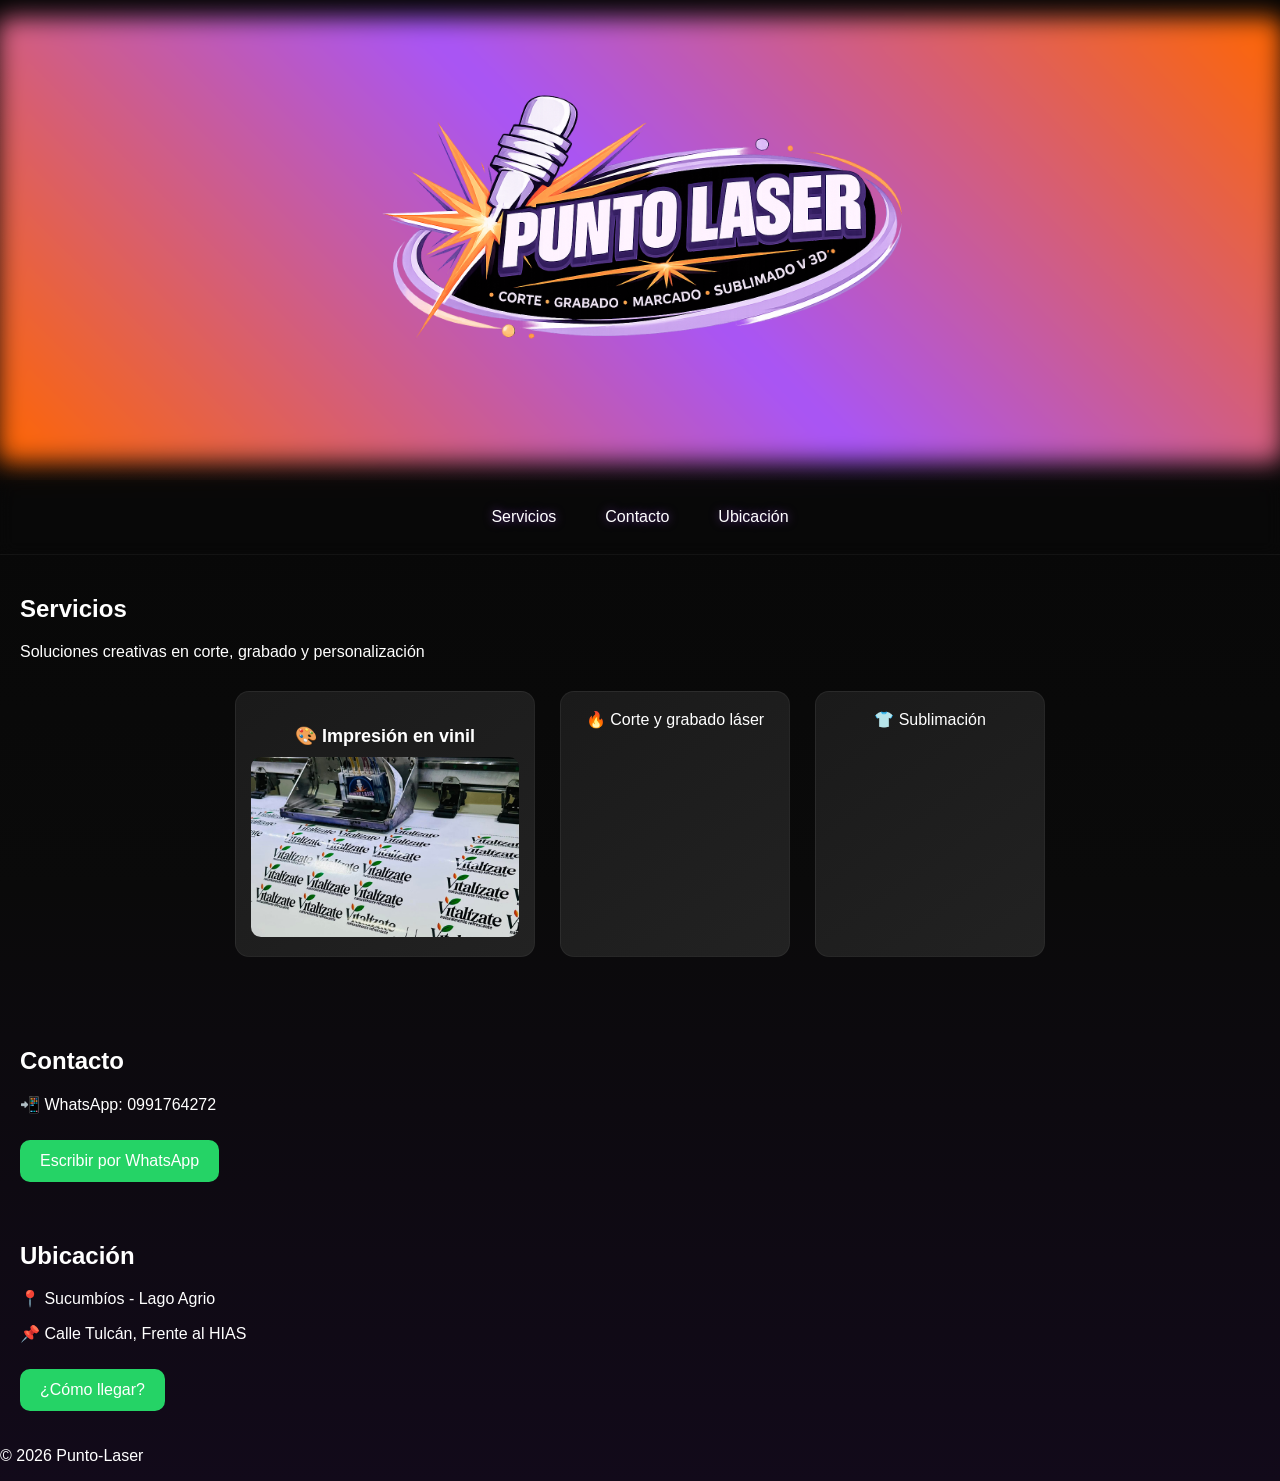
<file: index.html>
<!DOCTYPE html>
<html lang="es">
<head>
  <meta charset="UTF-8">
  <meta name="viewport" content="width=device-width, initial-scale=1.0">
  <title>Punto-Laser</title>
  <link rel="stylesheet" href="style.css">
</head>
<body>

<!-- INTRO -->
<div class="intro">
  <img src="logo.png" class="intro-logo">
</div>

<!-- BANNER PRINCIPAL -->
<header class="banner">
  <img src="banner.png" alt="Punto Laser">
</header>

<nav>
  <a href="#servicios">Servicios</a>
  <a href="#contacto">Contacto</a>
  <a href="#ubicacion">Ubicación</a>
</nav>

<section id="servicios" class="hero">
  <h1>Servicios</h1>
  <p>Soluciones creativas en corte, grabado y personalización</p>

  <div class="cards">

  <a href="vinil.html" class="card card-img">
    <h3>🎨 Impresión en vinil</h3>
    <img src="vinil-preview.jpg" alt="Impresión en vinil">
  </a>

  <a href="laser.html" class="card">
    🔥 Corte y grabado láser
  </a>

  <a href="sublimacion.html" class="card">
    👕 Sublimación
  </a>

</div>
</section>

<section id="contacto">
  <h2>Contacto</h2>
  <p>📲 WhatsApp: 0991764272</p>

  <a class="btn" href="https://wa.me/593991764272?text=Hola%20quiero%20información" target="_blank">
    Escribir por WhatsApp
  </a>
</section>

<section id="ubicacion">
  <h2>Ubicación</h2>
  <p>📍 Sucumbíos - Lago Agrio</p>
  <p>📌 Calle Tulcán, Frente al HIAS</p>

  <a class="btn" href="https://maps.app.goo.gl/dia7eiugEwuuBxG87" target="_blank">
    ¿Cómo llegar?
  </a>
</section>

<footer>
  <p>© 2026 Punto-Laser</p>
</footer>

</body>
</html>
</file>
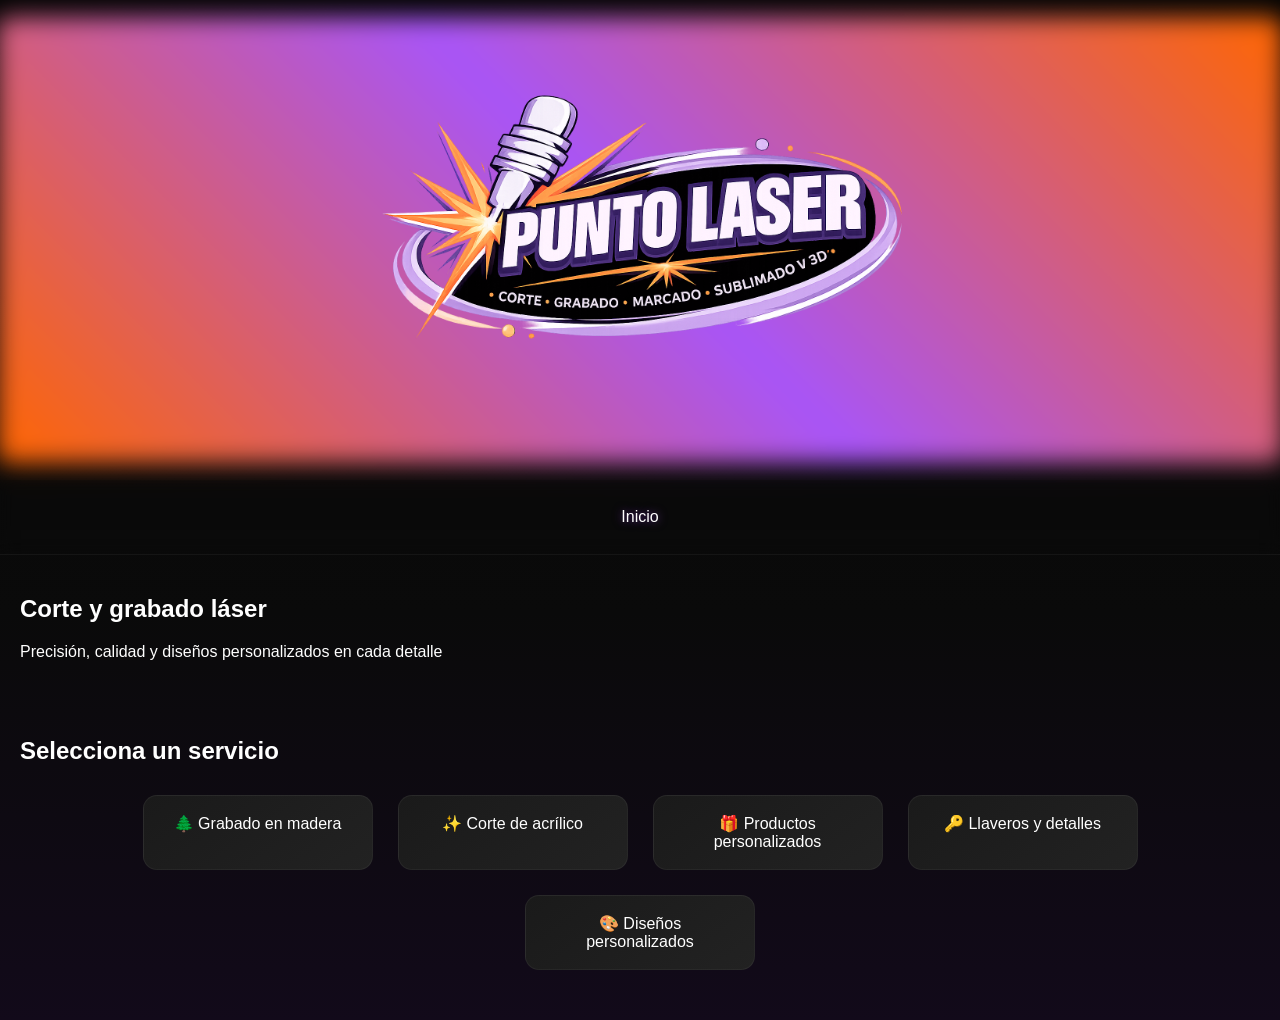
<file: laser.html>
<!DOCTYPE html>
<html lang="es">
<head>
  <meta charset="UTF-8">
  <meta name="viewport" content="width=device-width, initial-scale=1.0">
  <title>Láser - Punto-Laser</title>
  <link rel="stylesheet" href="style.css">
</head>
<body>

<header class="banner">
  <img src="banner.png" alt="Banner Punto-Laser">
</header>

<nav>
  <a href="index.html">Inicio</a>
</nav>

<section class="hero">
  <h1>Corte y grabado láser</h1>
  <p>Precisión, calidad y diseños personalizados en cada detalle</p>
</section>

<section>
  <h2 class="titulo">Selecciona un servicio</h2>

  <div class="cards">
    <a href="madera.html" class="card">🌲 Grabado en madera</a>
    <a href="acrilico.html" class="card">✨ Corte de acrílico</a>
    <a href="personalizados.html" class="card">🎁 Productos personalizados</a>
    <a href="llaveros.html" class="card">🔑 Llaveros y detalles</a>
    <a href="disenos.html" class="card">🎨 Diseños personalizados</a>
  </div>
</section>

</body>
</html>
</file>
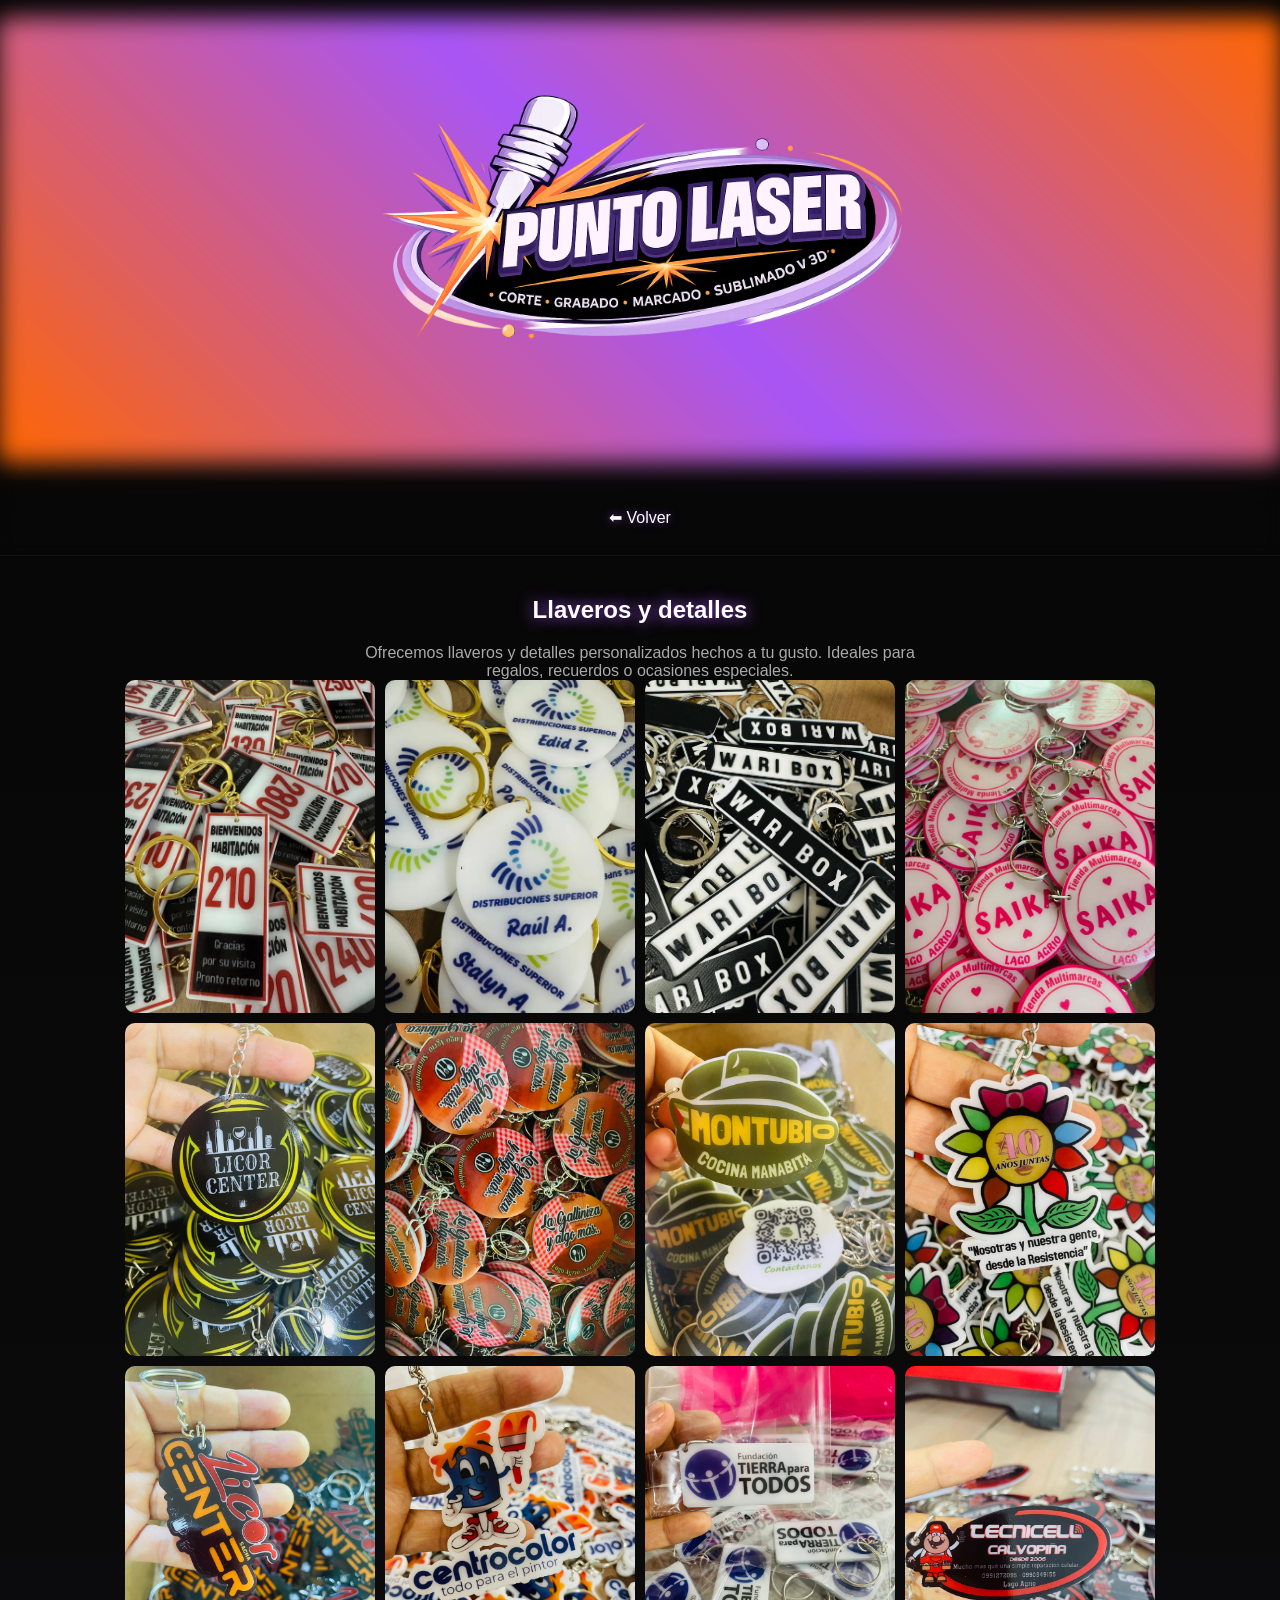
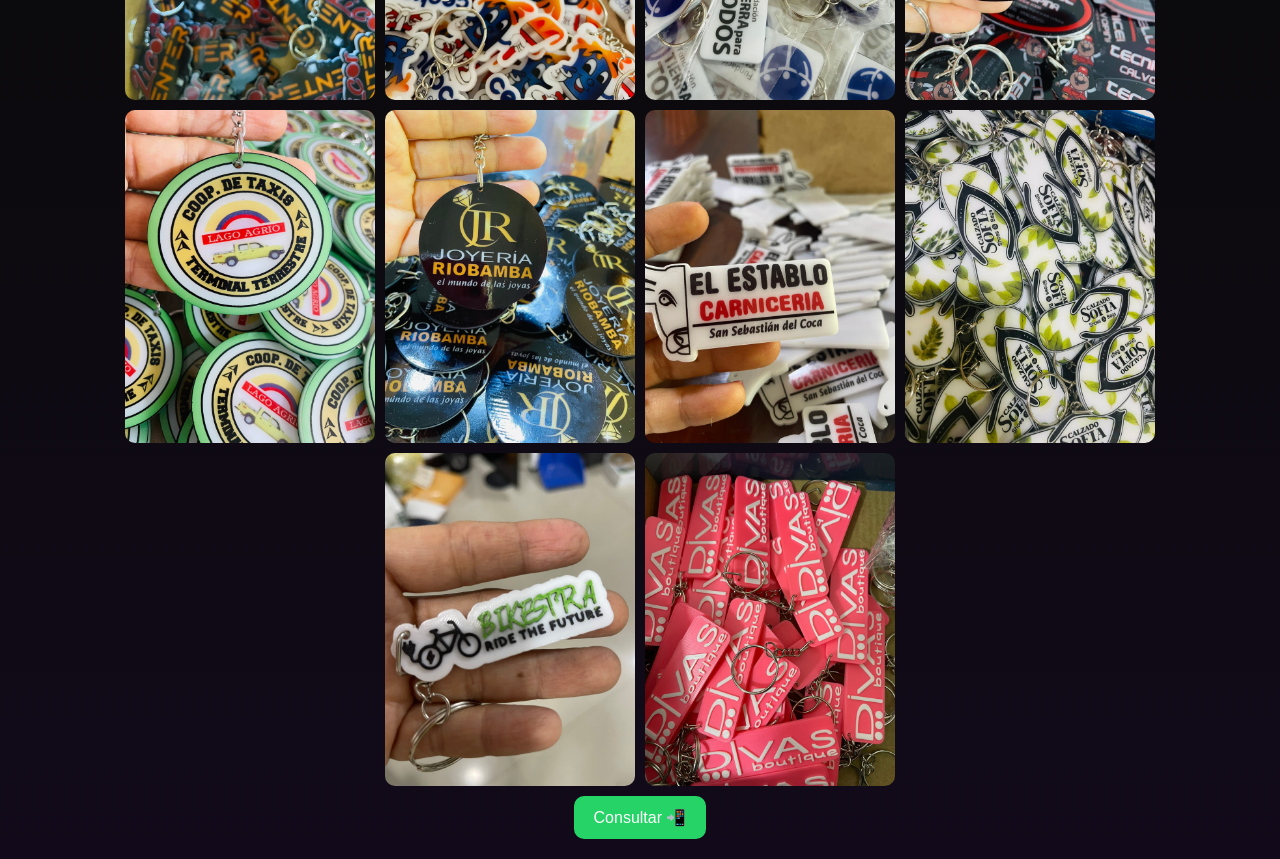
<file: llaveros.html>
<!DOCTYPE html>
<html lang="es">
<head>
  <meta charset="UTF-8">
  <meta name="viewport" content="width=device-width, initial-scale=1.0">
  <title>Llaveros - Punto-Laser</title>
  <link rel="stylesheet" href="style.css">
</head>
<body>

<!-- ===== BANNER ===== -->
<header class="banner">
  <img src="banner.png" alt="Banner Punto-Laser">
</header>

<nav>
  <a href="laser.html">⬅ Volver</a>
</nav>

<section>
  <h2 style="text-align:center; text-shadow:0 0 15px #a855f7;">
    Llaveros y detalles
  </h2>

  <p style="text-align:center; color:#aaa; max-width:600px; margin:auto;">
    Ofrecemos llaveros y detalles personalizados hechos a tu gusto. 
    Ideales para regalos, recuerdos o ocasiones especiales.
  </p>

  <div class="galeria">
    <img src="llavero1.jpg" onclick="abrirImagen(this)"> 
    <img src="llavero2.jpg" onclick="abrirImagen(this)"> 
    <img src="llavero3.jpg" onclick="abrirImagen(this)">
    <img src="llavero4.jpg" onclick="abrirImagen(this)"> 
    <img src="llavero5.jpg" onclick="abrirImagen(this)"> 
    <img src="llavero6.jpg" onclick="abrirImagen(this)">
    <img src="llavero7.jpg" onclick="abrirImagen(this)"> 
    <img src="llavero8.jpg" onclick="abrirImagen(this)"> 
    <img src="llavero9.jpg" onclick="abrirImagen(this)">
    <img src="llavero10.jpg" onclick="abrirImagen(this)"> 
    <img src="llavero11.jpg" onclick="abrirImagen(this)"> 
    <img src="llavero12.jpg" onclick="abrirImagen(this)">
    <img src="llavero13.jpg" onclick="abrirImagen(this)"> 
    <img src="llavero14.jpg" onclick="abrirImagen(this)"> 
    <img src="llavero15.jpg" onclick="abrirImagen(this)">
    <img src="llavero16.jpg" onclick="abrirImagen(this)"> 
    <img src="llavero17.jpg" onclick="abrirImagen(this)"> 
    <img src="llavero18.jpg" onclick="abrirImagen(this)">
  </div>

  <div style="text-align:center;">
    <a class="btn" href="https://wa.me/593991764272" target="_blank">
      Consultar 📲
    </a>
  </div>
</section>

<!-- ===== VISOR DE IMAGEN ===== -->
<div id="visor" onclick="cerrarImagen()">
  <img id="imgGrande">
</div>

<script>
function abrirImagen(img) {
  document.getElementById("visor").style.display = "flex";
  document.getElementById("imgGrande").src = img.src;
}

function cerrarImagen() {
  document.getElementById("visor").style.display = "none";
}
</script>

</body>
</html>
</file>
<file: style.css>
body {
  font-family: Arial;
  margin: 0;
  background: linear-gradient(180deg, #050505 0%, #0a0a0a 60%, #120a1a 100%);
  color: white;
  overflow-x: hidden;
}

/* ===== INTRO ===== */
.intro {
  position: fixed;
  inset: 0;
  background: #0a0a0a;
  display: flex;
  justify-content: center;
  align-items: center;
  z-index: 9999;
  animation: introFade 4s forwards;
}

.intro-logo {
  width: 220px;
  filter: drop-shadow(0 0 30px #ff6600)
          drop-shadow(0 0 70px #ff6600)
          drop-shadow(0 0 100px #ff6600);
  animation: logoIntro 2.5s ease forwards;
}

/* ===== HEADER ===== */
header {
  text-align: center;
  padding: 20px;
  background: transparent;
}

.logo {
  width: 150px;
  display: block;
  margin: auto;
  border-radius: 12px;
  box-shadow: 0 0 15px rgba(168, 85, 247, 0.5),
              0 0 35px rgba(168, 85, 247, 0.4);
}

/* ===== NAV ===== */
nav {
  display: flex;
  justify-content: center;
  gap: 25px;
  padding: 20px;
  backdrop-filter: blur(8px);
  border-bottom: 1px solid rgba(255,255,255,0.05);
}

nav a {
  color: #fff;
  text-decoration: none;
  padding: 8px 12px;
  text-shadow: 0 0 10px rgba(168,85,247,0.6);
  transition: 0.3s;
}

nav a:hover {
  transform: scale(1.1);
  text-shadow: 0 0 20px #a855f7;
}

/* ===== SECTIONS ===== */
section {
  padding: 20px;
  animation: fadeIn 1s ease;
}

/* ===== CARDS ===== */
.cards {
  display: flex;
  flex-wrap: wrap;
  justify-content: center;
  gap: 25px;
  max-width: 1000px;
  margin: 30px auto;
}

/* CARD NORMAL */
.card {
  width: 230px;
  background: linear-gradient(145deg, #1a1a1a, #222);
  padding: 18px;
  border-radius: 14px;
  color: white;
  text-decoration: none;
  text-align: center;
  transition: 0.3s;
  border: 1px solid rgba(255,255,255,0.05);
}

.card:hover {
  transform: translateY(-6px) scale(1.04);
  box-shadow: 0 0 25px rgba(168, 85, 247, 0.6),
              0 0 40px rgba(255, 102, 0, 0.4);
}

/* ===== CARD FEARURED (VINYL) ===== */
.card-img {
  width: 300px;
  padding: 15px;
}

.card-img h3 {
  margin-bottom: 10px;
  font-size: 18px;
}

.card-img img {
  width: 100%;
  height: 180px;
  object-fit: cover;
  border-radius: 10px;
  transition: 0.3s;
}

.card-img:hover img {
  transform: scale(1.05);
}

/* ===== GALLERY ===== */
.galeria {
  display: flex;
  gap: 10px;
  flex-wrap: wrap;
  justify-content: center;
}

.galeria img {
  max-width: 250px;
  border-radius: 10px;
  cursor: pointer;
  transition: 0.3s;
}

.galeria img:hover {
  transform: scale(1.05);
  box-shadow: 0 0 15px #a855f7;
}

/* ===== VIEWFINDER ===== */
#visor {
  position: fixed;
  top: 0;
  left: 0;
  width: 100%;
  height: 100%;
  display: none;
  justify-content: center;
  align-items: center;
  backdrop-filter: blur(10px);
  background: rgba(0, 0, 0, 0.4);
  z-index: 9999;
  cursor: zoom-out;
}

#visor img {
  max-width: 85%;
  max-height: 85%;
  border-radius: 12px;
}

/* ===== BUTTON ===== */
.btn {
  background: #25D366;
  padding: 12px 20px;
  color: white;
  border-radius: 10px;
  text-decoration: none;
  display: inline-block;
  margin-top: 10px;
  transition: 0.3s;
}

.btn:hover {
  transform: scale(1.1);
  box-shadow: 0 0 15px #25D366;
}

/* ===== BANNER ===== */
.banner {
  width: 100%;
  margin: 20px auto;
  display: flex;
  justify-content: center;
  position: relative;
}

.banner img {
  width: 90%;
  max-width: 600px;
  border-radius: 12px;
  z-index: 1;
}

.banner::before {
  content: "";
  position: absolute;
  inset: -3px;
  border-radius: 12px;
  background: linear-gradient(45deg, #ff6600, #a855f7, #ff6600);
  filter: blur(12px);
  z-index: 0;
}

/* ===== RESPONSIVE ===== */
@media (max-width: 500px) {
  .card {
    width: 90%;
  }

  .card-img {
    width: 95%;
  }

  .card-img img {
    height: 160px;
  }

  .banner img {
    max-width: 300px;
  }
}

/* ===== ANIMATIONS ===== */
@keyframes fadeIn {
  from {
    opacity: 0;
    transform: translateY(20px);
  }
  to {
    opacity: 1;
    transform: translateY(0);
  }
}

@keyframes logoIntro {
  0% { transform: scale(0.3); opacity: 0; }
  40% { transform: scale(2.8); opacity: 1; }
  70% { transform: scale(1.2); }
  100% { transform: scale(1); }
}

@keyframes introFade {
  0% { opacity: 1; }
  70% { opacity: 1; }
  100% { opacity: 0; visibility: hidden; }
}

/* ===== FIX ===== */
* {
  box-sizing: border-box;
}
</file>
